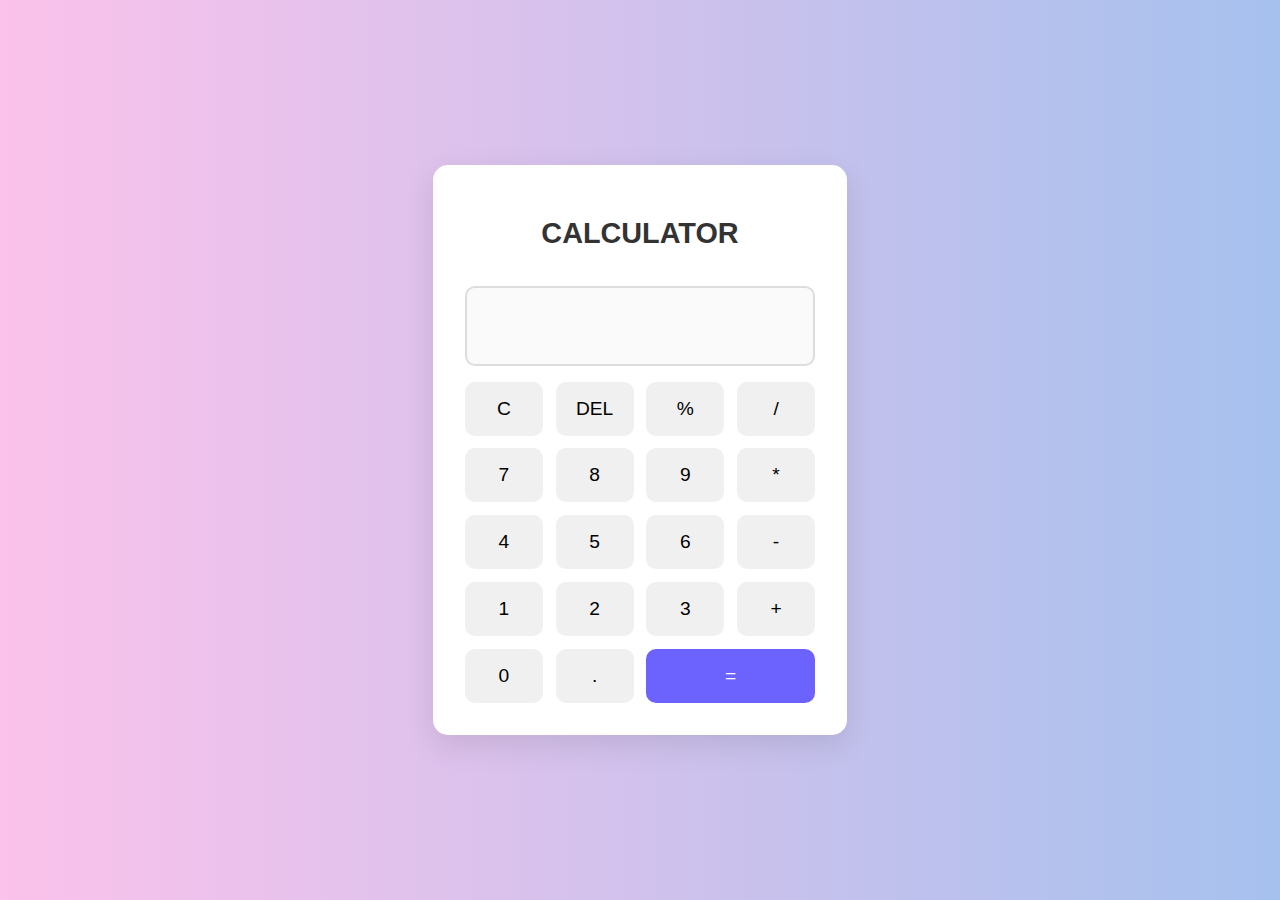
<file: calculator/index.html>
<!DOCTYPE html>
<html lang="en">
<head>
  <meta charset="UTF-8" />
  <meta name="viewport" content="width=device-width, initial-scale=1.0"/>
  <title>Sri's Calculator</title>
  <link rel="stylesheet" href="style.css" />
</head>
<body>

  <div class="calculator-container">
    <h1>CALCULATOR</h1>
    <a href="#" class="demo-link"></a>

    <div class="calculator">
      <input type="text" class="display" id="display" disabled />

      <div class="buttons">
        <button onclick="clearDisplay()">C</button>
        <button onclick="deleteLast()">DEL</button>
        <button onclick="appendValue('%')">%</button>
        <button onclick="appendValue('/')">/</button>

        <button onclick="appendValue('7')">7</button>
        <button onclick="appendValue('8')">8</button>
        <button onclick="appendValue('9')">9</button>
        <button onclick="appendValue('*')">*</button>

        <button onclick="appendValue('4')">4</button>
        <button onclick="appendValue('5')">5</button>
        <button onclick="appendValue('6')">6</button>
        <button onclick="appendValue('-')">-</button>

        <button onclick="appendValue('1')">1</button>
        <button onclick="appendValue('2')">2</button>
        <button onclick="appendValue('3')">3</button>
        <button onclick="appendValue('+')">+</button>

        <button onclick="appendValue('0')">0</button>
        <button onclick="appendValue('.')">.</button>
        <button class="equals" onclick="calculate()">=</button>
      </div>
    </div>
  </div>

  <script src="script.js"></script>
</body>
</html>
</file>
<file: calculator/style.css>
body {
  margin: 0;
  font-family: 'Segoe UI', sans-serif;
  background: linear-gradient(to right, #fbc2eb, #a6c1ee);
  display: flex;
  align-items: center;
  justify-content: center;
  height: 100vh;
}

.calculator-container {
  background: white;
  padding: 2rem;
  border-radius: 15px;
  box-shadow: 0 10px 30px rgba(0,0,0,0.1);
  text-align: center;
  width: 350px;
}

.calculator-container h1 {
  margin-bottom: 0.5rem;
  font-size: 1.8rem;
  color: #333;
}

.demo-link {
  text-decoration: none;
  color: #6c63ff;
  font-weight: bold;
  display: inline-block;
  margin-bottom: 1.5rem;
}

.calculator {
  display: flex;
  flex-direction: column;
}

.display {
  height: 60px;
  font-size: 1.5rem;
  padding: 0.5rem;
  text-align: right;
  border: 2px solid #ddd;
  border-radius: 10px;
  margin-bottom: 1rem;
}

.buttons {
  display: grid;
  grid-template-columns: repeat(4, 1fr);
  gap: 0.8rem;
}

button {
  padding: 1rem;
  font-size: 1.2rem;
  border: none;
  border-radius: 10px;
  background: #f0f0f0;
  cursor: pointer;
  transition: background 0.2s ease;
}

button:hover {
  background: #dcdcdc;
}

.equals {
  grid-column: span 2;
  background: #6c63ff;
  color: white;
}

.equals:hover {
  background: #5848dc;
}
</file>
